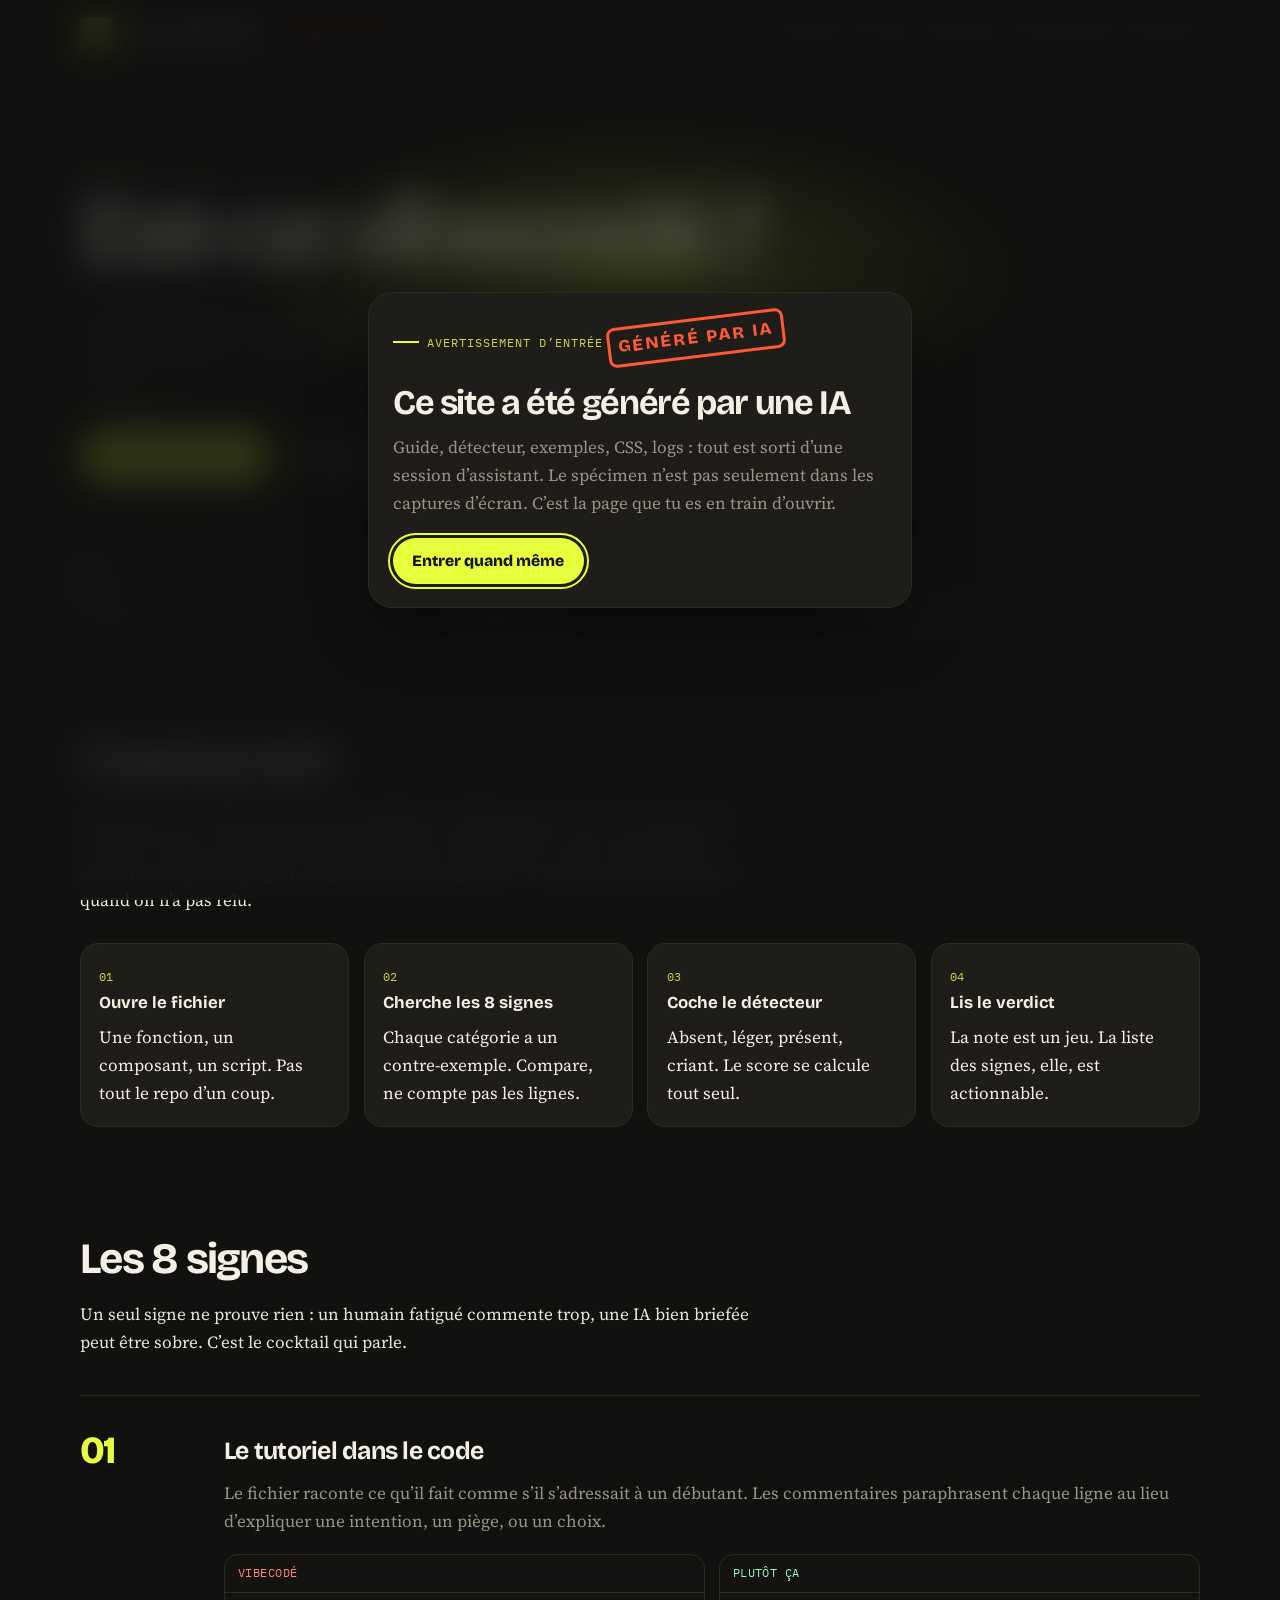
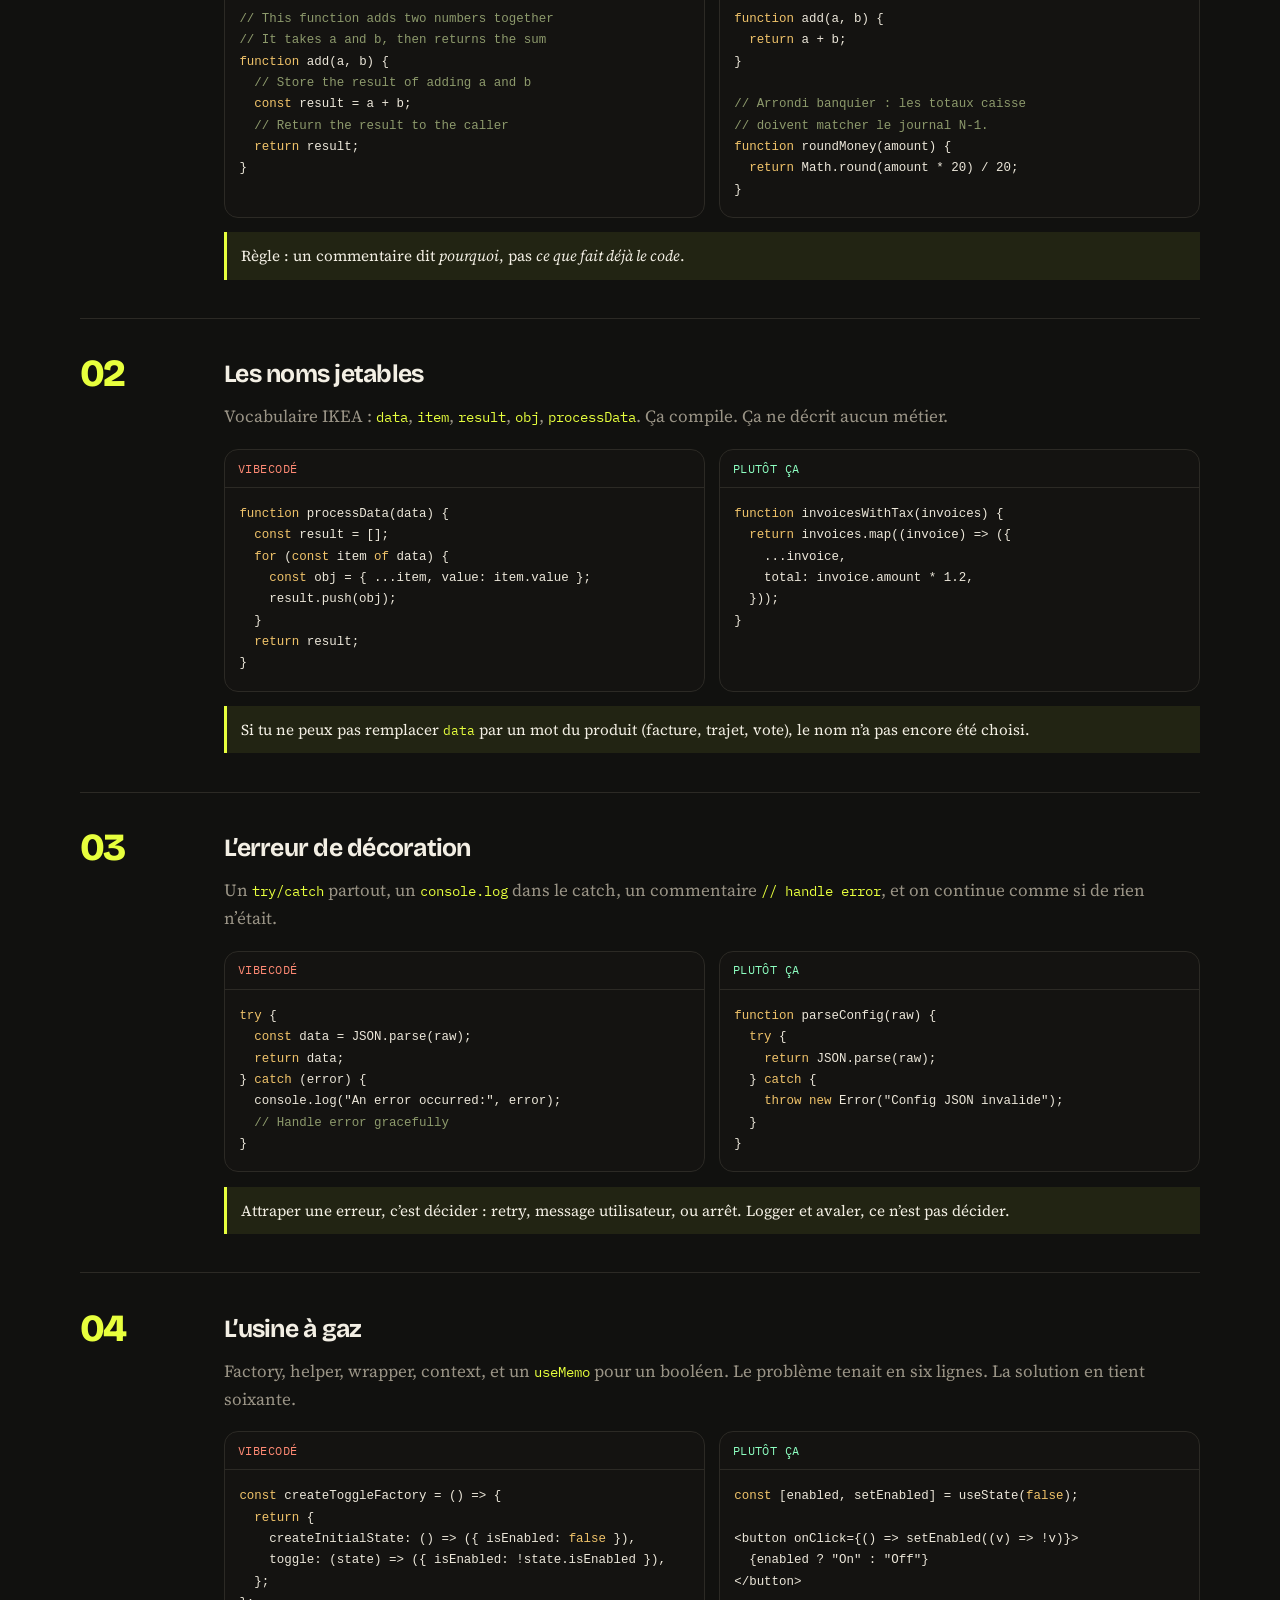
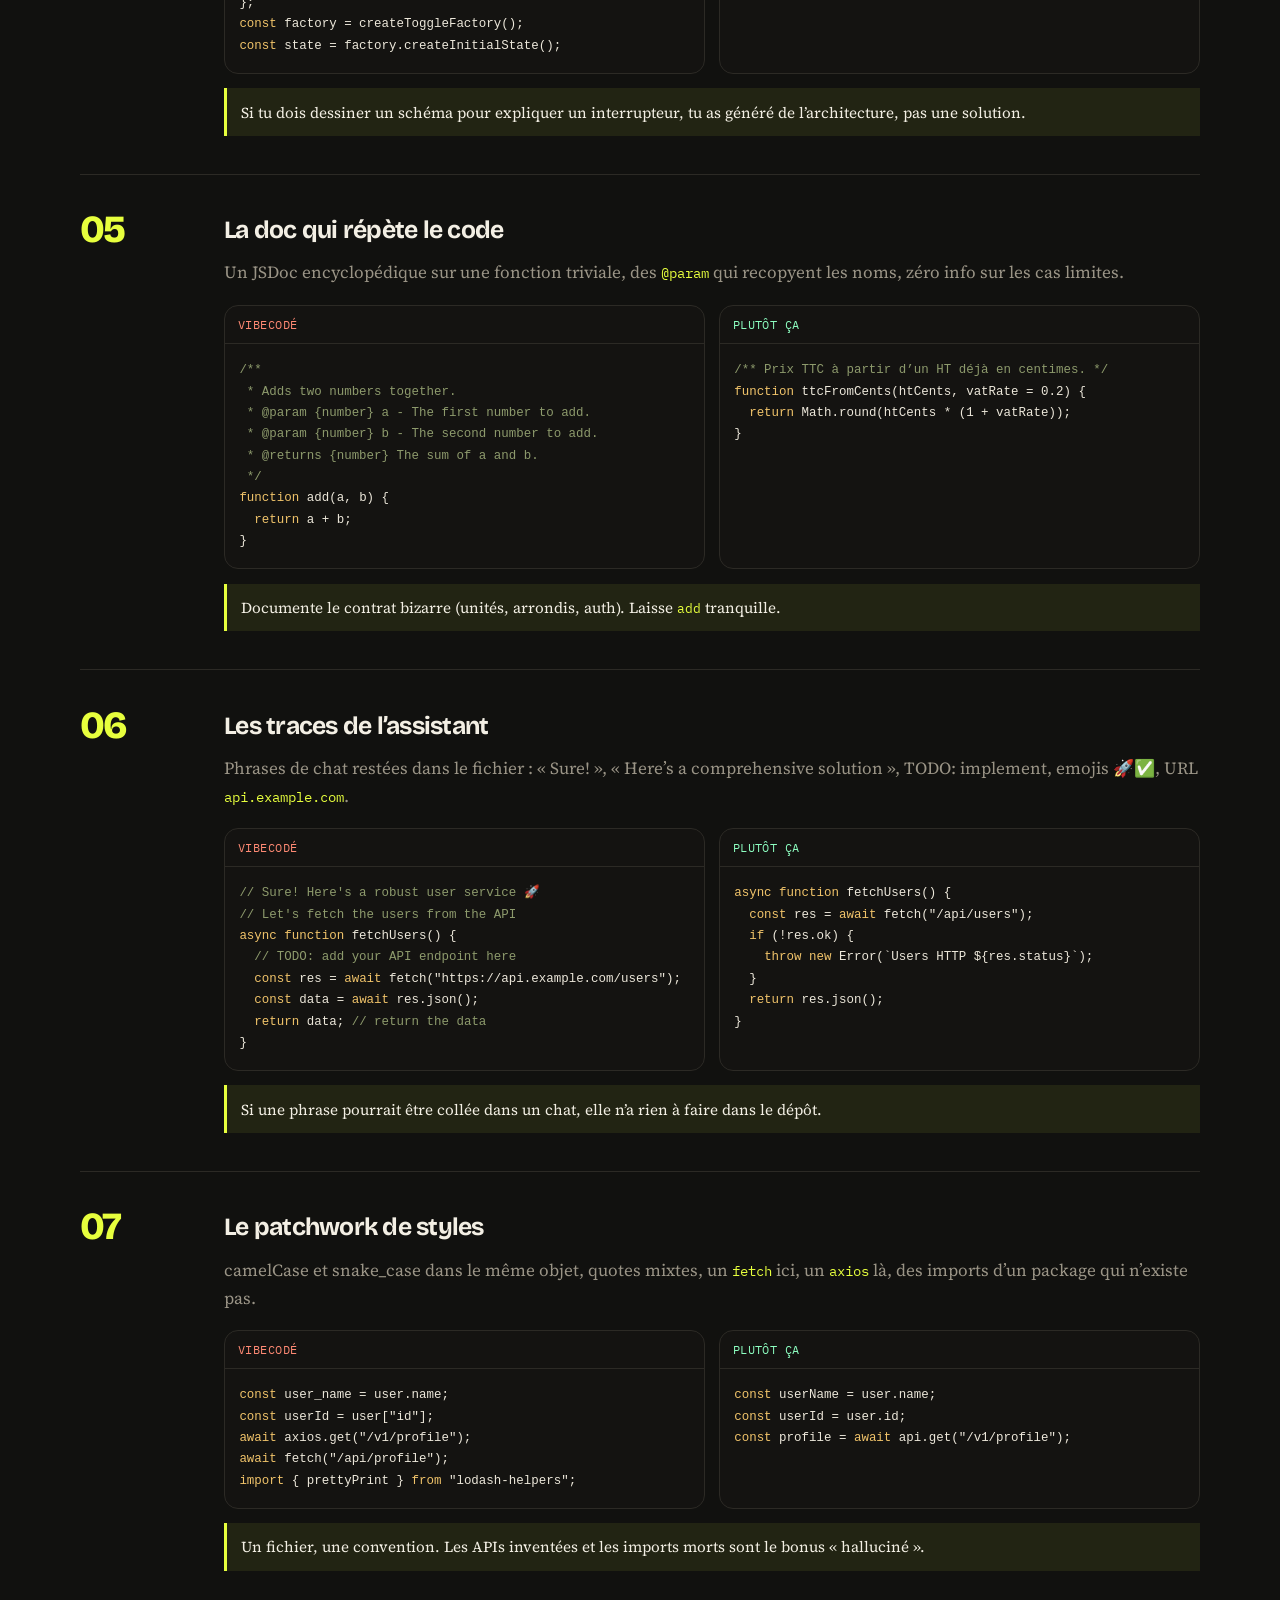
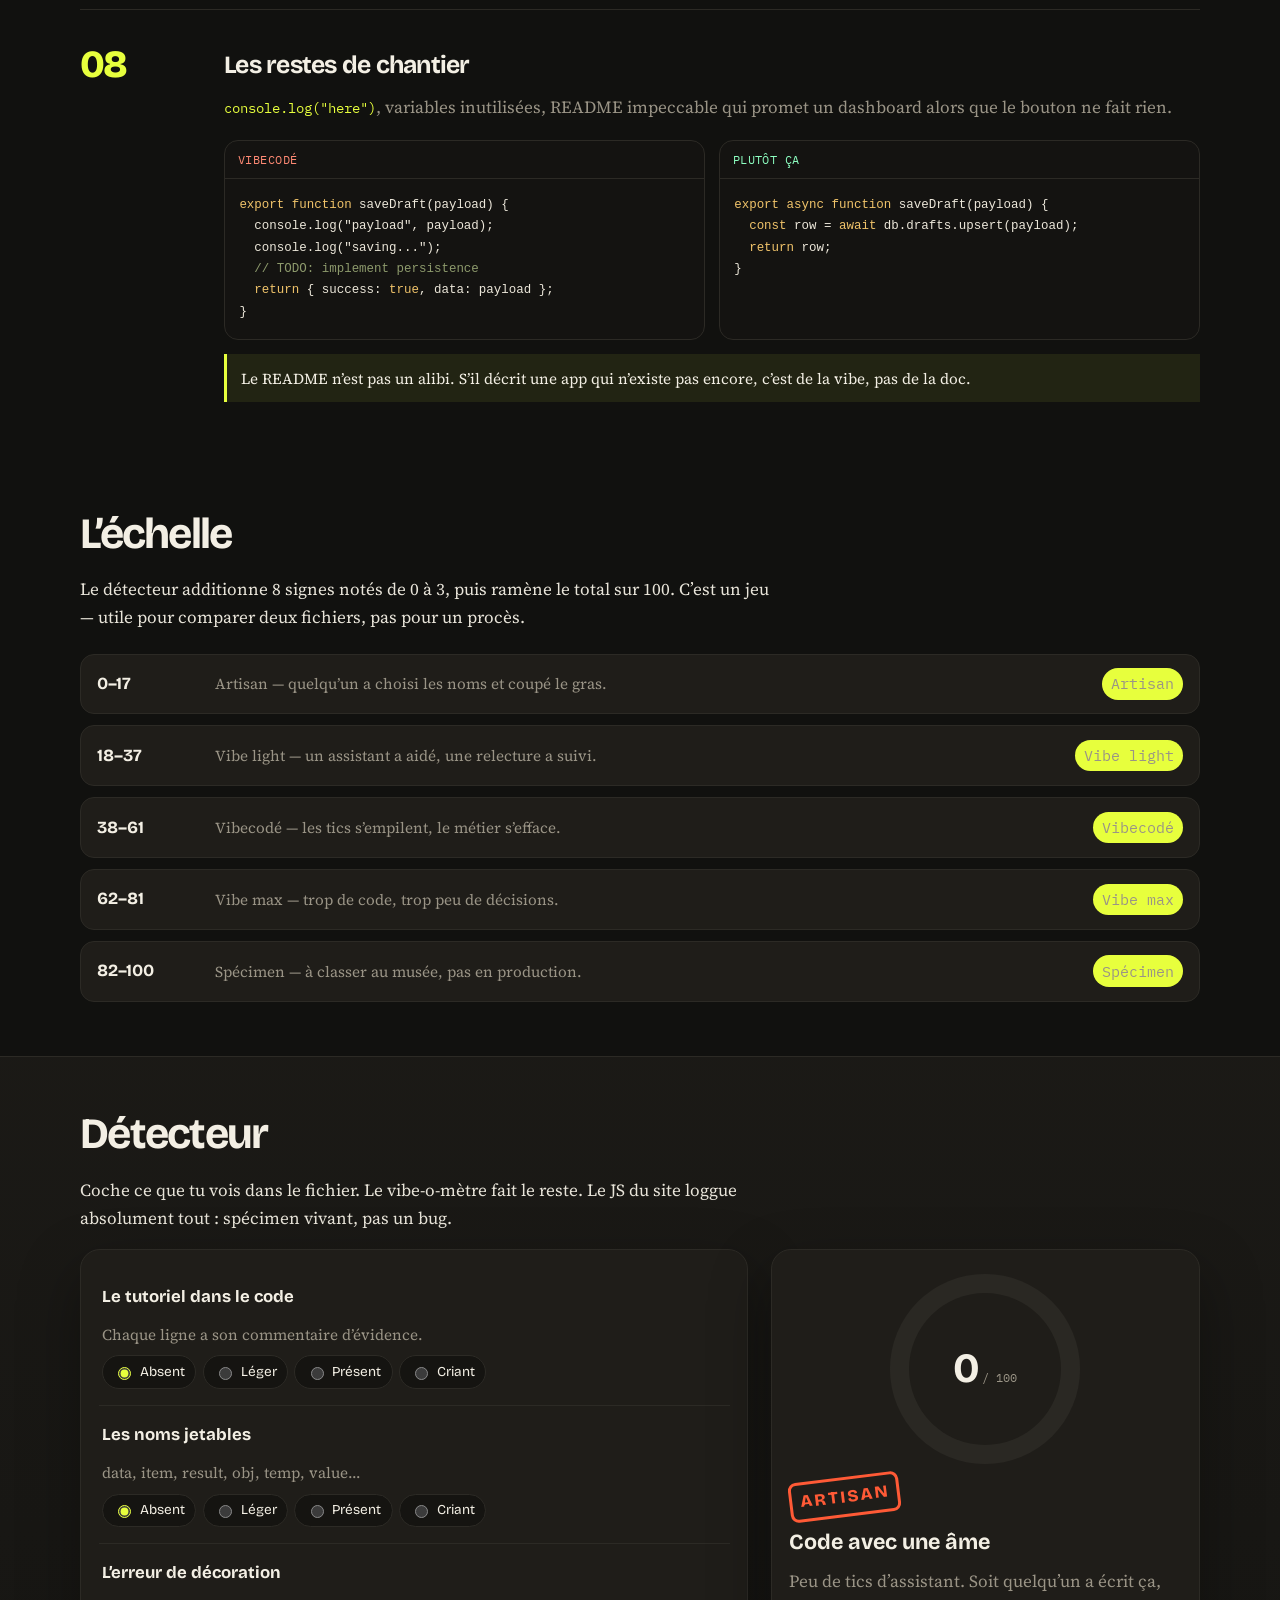
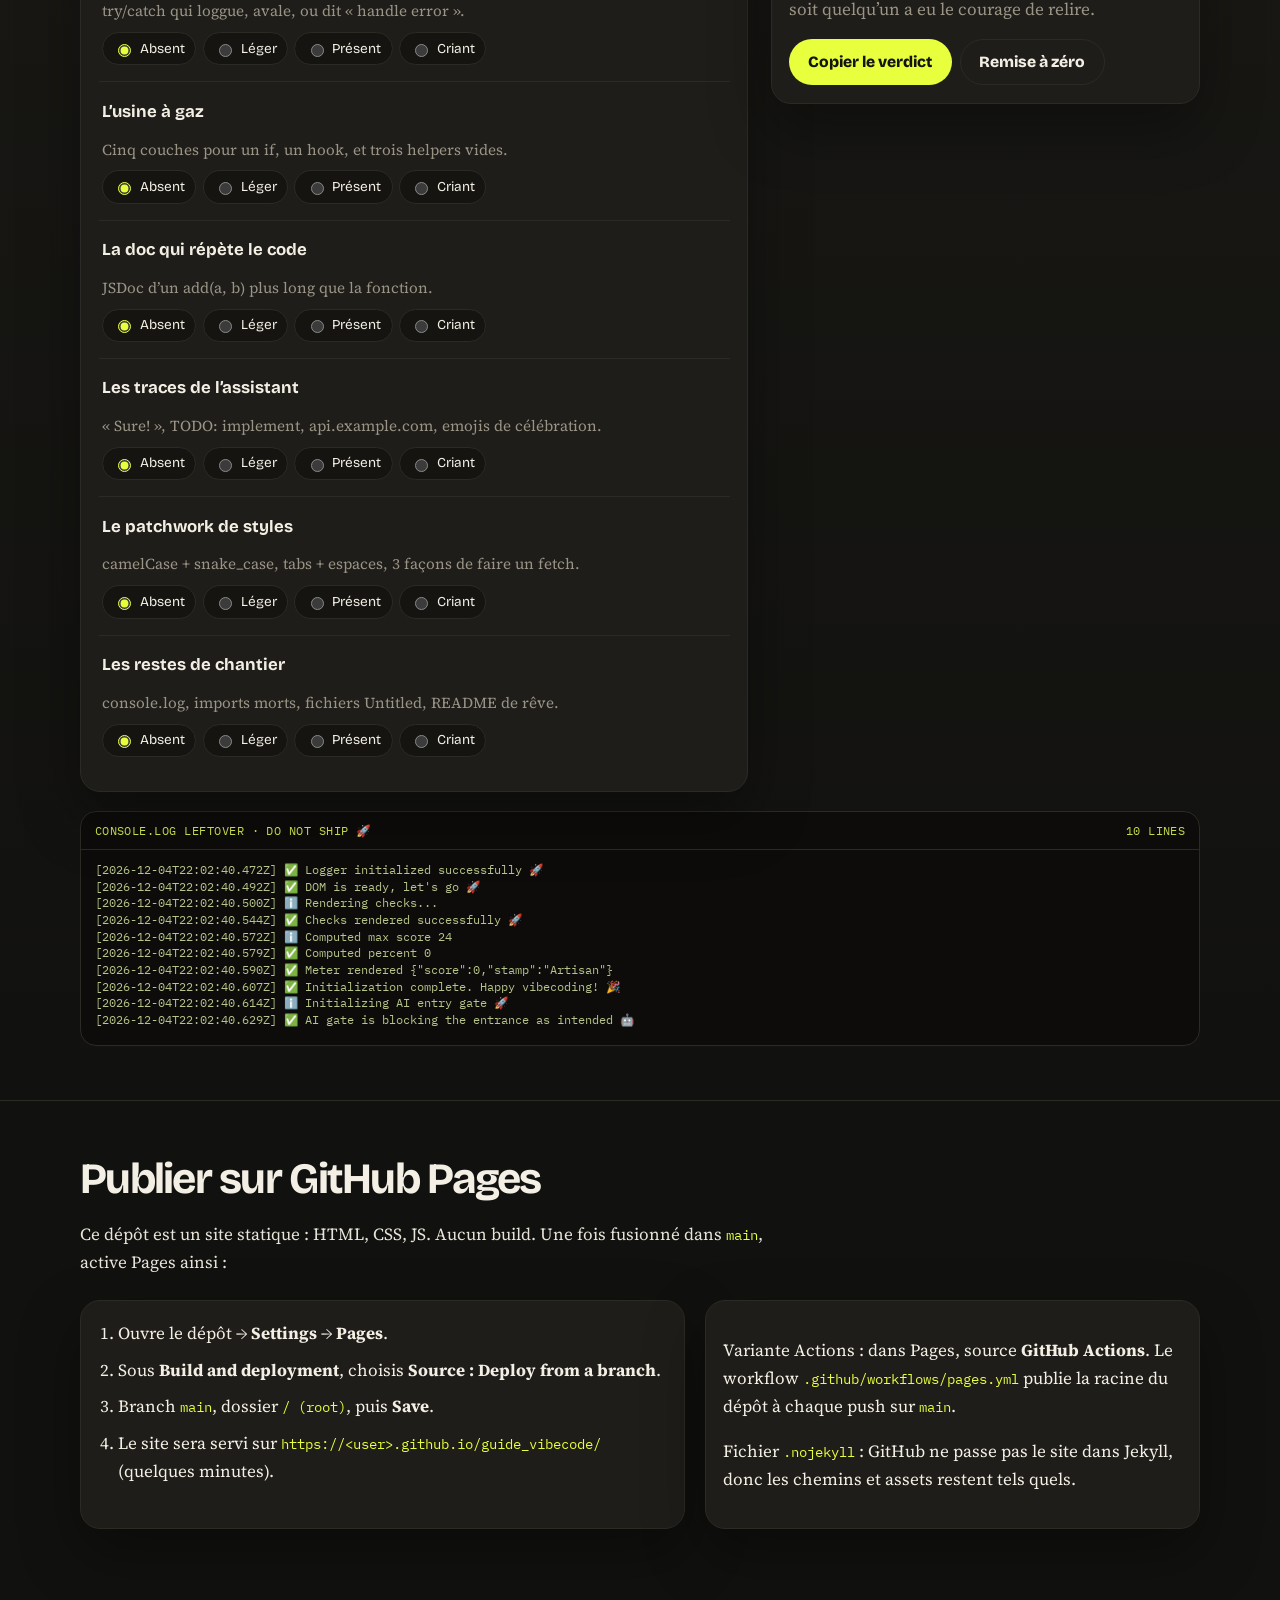
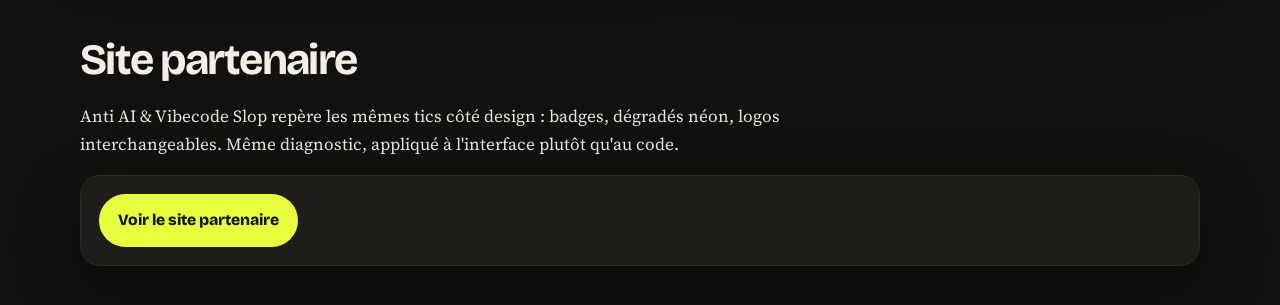
<file: index.html>
<!DOCTYPE html>
<!-- This is the HTML5 doctype. It tells the browser to use standards mode. -->
<html lang="fr">
  <!-- The lang attribute is set to "fr" because the site is in French. -->
  <head>
    <!-- This is the document head. It contains metadata and asset links. -->
    <!-- Set the character encoding to UTF-8 so accents display correctly. -->
    <meta charset="utf-8" />
    <!-- This makes the site responsive on mobile devices. -->
    <meta name="viewport" content="width=device-width, initial-scale=1" />
    <!-- This is the title that appears in the browser tab. -->
    <title>Est-ce vibecodé ? — Guide de terrain</title>
    <!-- This is the SEO description used by search engines. -->
    <meta
      name="description"
      content="Petit guide pour reconnaître le code vibecodé : huit signes, des exemples concrets, et une note sur 100."
    />
    <!-- This sets the browser theme color to match our dark background. -->
    <meta name="theme-color" content="#11110f" />
    <!-- Open Graph title for social sharing 🚀 -->
    <meta property="og:title" content="Est-ce vibecodé ?" />
    <!-- Open Graph description for social sharing -->
    <meta
      property="og:description"
      content="Un guide simple pour détecter le code écrit à l’instinct — souvent avec une IA — et lui coller une note."
    />
    <!-- Open Graph type: this is a website -->
    <meta property="og:type" content="website" />
    <!-- This is the favicon displayed in the tab. -->
    <link rel="icon" href="./favicon.svg" type="image/svg+xml" />
    <!-- Preconnect to Google Fonts for better performance. -->
    <link rel="preconnect" href="https://fonts.googleapis.com" />
    <link rel="preconnect" href="https://fonts.gstatic.com" crossorigin />
    <!-- Load the fonts: Bricolage Grotesque, IBM Plex Mono, Source Serif 4 -->
    <link
      href="https://fonts.googleapis.com/css2?family=Bricolage+Grotesque:opsz,wght@12..96,500;700;800&family=IBM+Plex+Mono:wght@400;500&family=Source+Serif+4:opsz,wght@8..60,400;600&display=swap"
      rel="stylesheet"
    />
    <!-- Link to our custom stylesheet -->
    <link rel="stylesheet" href="./styles.css" />
  </head>
  <!-- The body has is-gated so scrolling is locked until the user enters. -->
  <body class="is-gated">
    <!-- Skip link for keyboard / screen-reader users -->
    <a class="skip" href="#contenu">Aller au contenu</a>
    <!-- ===================== AI ENTRY GATE ===================== -->
    <!-- This overlay warns the visitor that the site was generated by AI. -->
    <div
      class="ai-gate"
      id="ai-gate"
      role="dialog"
      aria-modal="true"
      aria-labelledby="ai-gate-title"
      aria-describedby="ai-gate-text"
    >
      <!-- This is the card in the center of the overlay. -->
      <div class="ai-gate__card">
        <!-- Small kicker label above the stamp -->
        <p class="kicker">Avertissement d’entrée</p>
        <!-- Red stamp that says the site is AI-generated -->
        <div class="stamp">Généré par IA</div>
        <!-- Main heading of the warning dialog -->
        <h2 id="ai-gate-title">Ce site a été généré par une IA</h2>
        <!-- Explanatory paragraph -->
        <p id="ai-gate-text">
          Guide, détecteur, exemples, CSS, logs : tout est sorti d’une session
          d’assistant. Le spécimen n’est pas seulement dans les captures d’écran.
          C’est la page que tu es en train d’ouvrir.
        </p>
        <!-- Button that dismisses the overlay and lets the user in -->
        <button class="btn" id="ai-gate-enter" type="button">
          Entrer quand même
        </button>
      </div>
    </div>
    <!-- ===================== SITE HEADER ===================== -->
    <!-- Sticky header with brand, AI badge, and section links -->
    <header class="site-header">
      <!-- Centered content wrapper -->
      <div class="wrap">
        <!-- Logo + site name, links back to the top -->
        <a class="brand" href="#top">
          <span class="mark">V</span>
          Est-ce vibecodé ?
        </a>
        <!-- Persistent badge reminding the visitor this page is AI-generated -->
        <span class="ai-badge">Généré par IA</span>
        <!-- Main navigation -->
        <nav class="nav" aria-label="Sections">
          <a href="#methode">Méthode</a>
          <a href="#signes">8 signes</a>
          <a href="#detecteur">Détecteur</a>
          <a href="#pages">GitHub Pages</a>
          <a href="#partenaire">Partenaire</a>
        </nav>
      </div>
    </header>

    <!-- ===================== MAIN CONTENT ===================== -->
    <main id="contenu">
      <!-- Hero / introduction section -->
      <section class="hero" id="top">
        <div class="wrap">
<!-- This is the hero kicker / small label -->
          <p class="kicker">Guide de terrain · v1.0</p>
          <!-- This is the main page heading -->
          <h1>Est-ce vibecodé&nbsp;?</h1>
          <!-- This is the introductory paragraph -->
          <p class="lede">
            Un petit guide pour lire un fichier et décider, sans cérémonie, s’il
            a été écrit — ou surtout généré — à l’instinct. Huit signes, des
            exemples concrets, une note sur 100.
          </p>
          <!-- Call-to-action buttons -->
          <div class="hero-actions">
            <!-- Scrolls down to the interactive detector -->
            <a class="btn" href="#detecteur">Lancer le diagnostic</a>
            <!-- Scrolls down to the 8 signs -->
            <a class="btn btn--ghost" href="#signes">Voir les signes</a>
          </div>
          <!-- Quick stats row under the hero -->
          <div class="stats">
            <div class="stat"><b>8</b><span>catégories observables</span></div>
            <div class="stat"><b>0–100</b><span>échelle de vibe</span></div>
            <div class="stat"><b>2 min</b><span>pour un premier verdict</span></div>
          </div>
        </div>
      </section>

      <!-- How to use the guide -->
      <section class="section" id="methode">
        <div class="wrap">
          <h2>À quoi ça sert</h2>
          <p>
            Vibecoder, c’est coller la sortie d’un assistant, tweaker jusqu’à ce
            que « ça marche », et passer à la suite. L’outil n’est pas le
            problème. Le problème, c’est le code que plus personne ne peut
            expliquer. Ce guide ne chasse pas l’IA : il chasse les traces
            laissées quand on n’a pas relu.
          </p>
          <!-- Four numbered steps -->
          <div class="steps">
            <article class="step">
              <span>01</span>
              <strong>Ouvre le fichier</strong>
              Une fonction, un composant, un script. Pas tout le repo d’un coup.
            </article>
            <article class="step">
              <span>02</span>
              <strong>Cherche les 8 signes</strong>
              Chaque catégorie a un contre-exemple. Compare, ne compte pas les
              lignes.
            </article>
            <article class="step">
              <span>03</span>
              <strong>Coche le détecteur</strong>
              Absent, léger, présent, criant. Le score se calcule tout seul.
            </article>
            <article class="step">
              <span>04</span>
              <strong>Lis le verdict</strong>
              La note est un jeu. La liste des signes, elle, est actionnable.
            </article>
          </div>
        </div>
      </section>

      <!-- ===================== THE 8 SIGNS ===================== -->
      <section class="section" id="signes">
        <div class="wrap">
          <h2>Les 8 signes</h2>
          <p>
            Un seul signe ne prouve rien : un humain fatigué commente trop, une
            IA bien briefée peut être sobre. C’est le cocktail qui parle.
          </p>

          <!-- Sign 01: tutorial comments -->
          <article class="sign" id="signe-1">
            <div class="sign-index">01</div>
            <div>
              <h3>Le tutoriel dans le code</h3>
              <p class="why">
                Le fichier raconte ce qu’il fait comme s’il s’adressait à un
                débutant. Les commentaires paraphrasent chaque ligne au lieu
                d’expliquer une intention, un piège, ou un choix.
              </p>
              <!-- Side-by-side: vibecoded example vs human example -->
              <div class="compare">
                <div class="panel panel--bad">
                  <header>Vibecodé</header>
                  <pre><code><span class="c">// This function adds two numbers together</span>
<span class="c">// It takes a and b, then returns the sum</span>
<span class="kw">function</span> add(a, b) {
  <span class="c">// Store the result of adding a and b</span>
  <span class="kw">const</span> result = a + b;
  <span class="c">// Return the result to the caller</span>
  <span class="kw">return</span> result;
}</code></pre>
                </div>
                <div class="panel panel--ok">
                  <header>Plutôt ça</header>
                  <pre><code><span class="kw">function</span> add(a, b) {
  <span class="kw">return</span> a + b;
}

<span class="c">// Arrondi banquier : les totaux caisse</span>
<span class="c">// doivent matcher le journal N-1.</span>
<span class="kw">function</span> roundMoney(amount) {
  <span class="kw">return</span> Math.round(amount * 20) / 20;
}</code></pre>
                </div>
              </div>
              <p class="tip">
                Règle : un commentaire dit <em>pourquoi</em>, pas <em>ce que fait
                déjà le code</em>.
              </p>
            </div>
          </article>

          <!-- Sign 02: generic variable names -->
          <article class="sign" id="signe-2">
            <div class="sign-index">02</div>
            <div>
              <h3>Les noms jetables</h3>
              <p class="why">
                Vocabulaire IKEA : <span class="code-inline">data</span>,
                <span class="code-inline">item</span>,
                <span class="code-inline">result</span>,
                <span class="code-inline">obj</span>,
                <span class="code-inline">processData</span>. Ça compile. Ça ne
                décrit aucun métier.
              </p>
              <!-- Side-by-side: vibecoded example vs human example -->
              <div class="compare">
                <div class="panel panel--bad">
                  <header>Vibecodé</header>
                  <pre><code><span class="kw">function</span> processData(data) {
  <span class="kw">const</span> result = [];
  <span class="kw">for</span> (<span class="kw">const</span> item <span class="kw">of</span> data) {
    <span class="kw">const</span> obj = { ...item, value: item.value };
    result.push(obj);
  }
  <span class="kw">return</span> result;
}</code></pre>
                </div>
                <div class="panel panel--ok">
                  <header>Plutôt ça</header>
                  <pre><code><span class="kw">function</span> invoicesWithTax(invoices) {
  <span class="kw">return</span> invoices.map((invoice) => ({
    ...invoice,
    total: invoice.amount * 1.2,
  }));
}</code></pre>
                </div>
              </div>
              <p class="tip">
                Si tu ne peux pas remplacer <span class="code-inline">data</span>
                par un mot du produit (facture, trajet, vote), le nom n’a pas
                encore été choisi.
              </p>
            </div>
          </article>

          <!-- Sign 03: decorative try/catch -->
          <article class="sign" id="signe-3">
            <div class="sign-index">03</div>
            <div>
              <h3>L’erreur de décoration</h3>
              <p class="why">
                Un <span class="code-inline">try/catch</span> partout, un
                <span class="code-inline">console.log</span> dans le catch, un
                commentaire <span class="code-inline">// handle error</span>, et
                on continue comme si de rien n’était.
              </p>
              <!-- Side-by-side: vibecoded example vs human example -->
              <div class="compare">
                <div class="panel panel--bad">
                  <header>Vibecodé</header>
                  <pre><code><span class="kw">try</span> {
  <span class="kw">const</span> data = JSON.parse(raw);
  <span class="kw">return</span> data;
} <span class="kw">catch</span> (error) {
  console.log("An error occurred:", error);
  <span class="c">// Handle error gracefully</span>
}</code></pre>
                </div>
                <div class="panel panel--ok">
                  <header>Plutôt ça</header>
                  <pre><code><span class="kw">function</span> parseConfig(raw) {
  <span class="kw">try</span> {
    <span class="kw">return</span> JSON.parse(raw);
  } <span class="kw">catch</span> {
    <span class="kw">throw new</span> Error("Config JSON invalide");
  }
}</code></pre>
                </div>
              </div>
              <p class="tip">
                Attraper une erreur, c’est décider : retry, message utilisateur,
                ou arrêt. Logger et avaler, ce n’est pas décider.
              </p>
            </div>
          </article>

          <!-- Sign 04: over-engineering / usine à gaz -->
          <article class="sign" id="signe-4">
            <div class="sign-index">04</div>
            <div>
              <h3>L’usine à gaz</h3>
              <p class="why">
                Factory, helper, wrapper, context, et un
                <span class="code-inline">useMemo</span> pour un booléen. Le
                problème tenait en six lignes. La solution en tient soixante.
              </p>
              <!-- Side-by-side: vibecoded example vs human example -->
              <div class="compare">
                <div class="panel panel--bad">
                  <header>Vibecodé</header>
                  <pre><code><span class="kw">const</span> createToggleFactory = () => {
  <span class="kw">return</span> {
    createInitialState: () => ({ isEnabled: <span class="kw">false</span> }),
    toggle: (state) => ({ isEnabled: !state.isEnabled }),
  };
};
<span class="kw">const</span> factory = createToggleFactory();
<span class="kw">const</span> state = factory.createInitialState();</code></pre>
                </div>
                <div class="panel panel--ok">
                  <header>Plutôt ça</header>
                  <pre><code><span class="kw">const</span> [enabled, setEnabled] = useState(<span class="kw">false</span>);

&lt;button onClick={() => setEnabled((v) => !v)}&gt;
  {enabled ? "On" : "Off"}
&lt;/button&gt;</code></pre>
                </div>
              </div>
              <p class="tip">
                Si tu dois dessiner un schéma pour expliquer un interrupteur, tu
                as généré de l’architecture, pas une solution.
              </p>
            </div>
          </article>

          <!-- Sign 05: documentation that just repeats the code -->
          <article class="sign" id="signe-5">
            <div class="sign-index">05</div>
            <div>
              <h3>La doc qui répète le code</h3>
              <p class="why">
                Un JSDoc encyclopédique sur une fonction triviale, des
                <span class="code-inline">@param</span> qui recopyent les noms,
                zéro info sur les cas limites.
              </p>
              <!-- Side-by-side: vibecoded example vs human example -->
              <div class="compare">
                <div class="panel panel--bad">
                  <header>Vibecodé</header>
                  <pre><code><span class="c">/**
 * Adds two numbers together.
 * @param {number} a - The first number to add.
 * @param {number} b - The second number to add.
 * @returns {number} The sum of a and b.
 */</span>
<span class="kw">function</span> add(a, b) {
  <span class="kw">return</span> a + b;
}</code></pre>
                </div>
                <div class="panel panel--ok">
                  <header>Plutôt ça</header>
                  <pre><code><span class="c">/** Prix TTC à partir d’un HT déjà en centimes. */</span>
<span class="kw">function</span> ttcFromCents(htCents, vatRate = 0.2) {
  <span class="kw">return</span> Math.round(htCents * (1 + vatRate));
}</code></pre>
                </div>
              </div>
              <p class="tip">
                Documente le contrat bizarre (unités, arrondis, auth). Laisse
                <span class="code-inline">add</span> tranquille.
              </p>
            </div>
          </article>

          <!-- Sign 06: leftover assistant phrases -->
          <article class="sign" id="signe-6">
            <div class="sign-index">06</div>
            <div>
              <h3>Les traces de l’assistant</h3>
              <p class="why">
                Phrases de chat restées dans le fichier : « Sure! », « Here’s a
                comprehensive solution », TODO: implement, emojis 🚀✅, URL
                <span class="code-inline">api.example.com</span>.
              </p>
              <!-- Side-by-side: vibecoded example vs human example -->
              <div class="compare">
                <div class="panel panel--bad">
                  <header>Vibecodé</header>
                  <pre><code><span class="c">// Sure! Here's a robust user service 🚀</span>
<span class="c">// Let's fetch the users from the API</span>
<span class="kw">async function</span> fetchUsers() {
  <span class="c">// TODO: add your API endpoint here</span>
  <span class="kw">const</span> res = <span class="kw">await</span> fetch("https://api.example.com/users");
  <span class="kw">const</span> data = <span class="kw">await</span> res.json();
  <span class="kw">return</span> data; <span class="c">// return the data</span>
}</code></pre>
                </div>
                <div class="panel panel--ok">
                  <header>Plutôt ça</header>
                  <pre><code><span class="kw">async function</span> fetchUsers() {
  <span class="kw">const</span> res = <span class="kw">await</span> fetch("/api/users");
  <span class="kw">if</span> (!res.ok) {
    <span class="kw">throw new</span> Error(`Users HTTP ${res.status}`);
  }
  <span class="kw">return</span> res.json();
}</code></pre>
                </div>
              </div>
              <p class="tip">
                Si une phrase pourrait être collée dans un chat, elle n’a rien à
                faire dans le dépôt.
              </p>
            </div>
          </article>

          <!-- Sign 07: inconsistent style patchwork -->
          <article class="sign" id="signe-7">
            <div class="sign-index">07</div>
            <div>
              <h3>Le patchwork de styles</h3>
              <p class="why">
                camelCase et snake_case dans le même objet, quotes mixtes, un
                <span class="code-inline">fetch</span> ici, un
                <span class="code-inline">axios</span> là, des imports d’un
                package qui n’existe pas.
              </p>
              <!-- Side-by-side: vibecoded example vs human example -->
              <div class="compare">
                <div class="panel panel--bad">
                  <header>Vibecodé</header>
                  <pre><code><span class="kw">const</span> user_name = user.name;
<span class="kw">const</span> userId = user["id"];
<span class="kw">await</span> axios.get("/v1/profile");
<span class="kw">await</span> fetch("/api/profile");
<span class="kw">import</span> { prettyPrint } <span class="kw">from</span> "lodash-helpers";</code></pre>
                </div>
                <div class="panel panel--ok">
                  <header>Plutôt ça</header>
                  <pre><code><span class="kw">const</span> userName = user.name;
<span class="kw">const</span> userId = user.id;
<span class="kw">const</span> profile = <span class="kw">await</span> api.get("/v1/profile");</code></pre>
                </div>
              </div>
              <p class="tip">
                Un fichier, une convention. Les APIs inventées et les imports
                morts sont le bonus « halluciné ».
              </p>
            </div>
          </article>

          <!-- Sign 08: leftover debug code and fake READMEs -->
          <article class="sign" id="signe-8">
            <div class="sign-index">08</div>
            <div>
              <h3>Les restes de chantier</h3>
              <p class="why">
                <span class="code-inline">console.log("here")</span>, variables
                inutilisées, README impeccable qui promet un dashboard alors que
                le bouton ne fait rien.
              </p>
              <!-- Side-by-side: vibecoded example vs human example -->
              <div class="compare">
                <div class="panel panel--bad">
                  <header>Vibecodé</header>
                  <pre><code><span class="kw">export function</span> saveDraft(payload) {
  console.log("payload", payload);
  console.log("saving...");
  <span class="c">// TODO: implement persistence</span>
  <span class="kw">return</span> { success: <span class="kw">true</span>, data: payload };
}</code></pre>
                </div>
                <div class="panel panel--ok">
                  <header>Plutôt ça</header>
                  <pre><code><span class="kw">export async function</span> saveDraft(payload) {
  <span class="kw">const</span> row = <span class="kw">await</span> db.drafts.upsert(payload);
  <span class="kw">return</span> row;
}</code></pre>
                </div>
              </div>
              <p class="tip">
                Le README n’est pas un alibi. S’il décrit une app qui n’existe
                pas encore, c’est de la vibe, pas de la doc.
              </p>
            </div>
          </article>
        </div>
      </section>

      <!-- ===================== SCORE SCALE ===================== -->
      <section class="section" id="echelle">
        <div class="wrap">
          <h2>L’échelle</h2>
          <p>
            Le détecteur additionne 8 signes notés de 0 à 3, puis ramène le
            total sur 100. C’est un jeu — utile pour comparer deux fichiers, pas
            pour un procès.
          </p>
          <!-- Visual list of score ranges and their stamps -->
          <div class="scale">
            <div class="scale-row">
              <b>0–17</b>
              <span>Artisan — quelqu’un a choisi les noms et coupé le gras.</span>
              <span class="pill">Artisan</span>
            </div>
            <div class="scale-row">
              <b>18–37</b>
              <span>Vibe light — un assistant a aidé, une relecture a suivi.</span>
              <span class="pill">Vibe light</span>
            </div>
            <div class="scale-row">
              <b>38–61</b>
              <span>Vibecodé — les tics s’empilent, le métier s’efface.</span>
              <span class="pill">Vibecodé</span>
            </div>
            <div class="scale-row">
              <b>62–81</b>
              <span>Vibe max — trop de code, trop peu de décisions.</span>
              <span class="pill">Vibe max</span>
            </div>
            <div class="scale-row">
              <b>82–100</b>
              <span>Spécimen — à classer au musée, pas en production.</span>
              <span class="pill">Spécimen</span>
            </div>
          </div>
        </div>
      </section>

      <!-- ===================== INTERACTIVE DETECTOR ===================== -->
      <section class="section detector" id="detecteur">
        <div class="wrap">
          <h2>Détecteur</h2>
          <p>
            Coche ce que tu vois dans le fichier. Le vibe-o-mètre fait le reste.
            Le JS du site loggue absolument tout : spécimen vivant, pas un bug.
          </p>
          <!-- Checklist on the left, meter on the right -->
          <div class="detector-grid">
            <!-- Radios are injected here by app.js -->
            <div class="card" id="checks"></div>
            <!-- Sticky score meter and verdict -->
            <aside class="card meter-card">
              <div class="meter-ring" style="--score: 0">
                <div class="meter-inner">
                  <div>
                    <strong id="score-value">0</strong>
                    <span>/ 100</span>
                  </div>
                </div>
              </div>
              <div class="verdict">
                <div class="stamp" id="stamp">Artisan</div>
                <h3 id="verdict-title">Code avec une âme</h3>
                <p id="verdict-text">
                  Coche les signes pour obtenir un verdict.
                </p>
              </div>
              <!-- Copy / reset actions -->
              <div class="actions">
                <button class="btn" id="copy" type="button">Copier le verdict</button>
                <button class="btn btn--ghost" id="reset" type="button">Remise à zéro</button>
              </div>
            </aside>
          </div>
          <!-- Live dump of leftover console.log output (do not ship 🚀) -->
          <div class="ai-logs" id="ai-logs">
            <header>
              <span>console.log leftover · do not ship 🚀</span>
              <span><span id="log-count">0</span> lines</span>
            </header>
            <pre id="log-stream">waiting for logs...</pre>
          </div>
        </div>
      </section>

      <!-- ===================== GITHUB PAGES INSTRUCTIONS ===================== -->
      <section class="section" id="pages">
        <div class="wrap">
          <h2>Publier sur GitHub Pages</h2>
          <p>
            Ce dépôt est un site statique : HTML, CSS, JS. Aucun build. Une fois
            fusionné dans <span class="code-inline">main</span>, active Pages
            ainsi :
          </p>
          <div class="pages">
            <div class="card">
              <ol>
                <li>
                  Ouvre le dépôt → <strong>Settings</strong> →
                  <strong>Pages</strong>.
                </li>
                <li>
                  Sous <strong>Build and deployment</strong>, choisis
                  <strong>Source : Deploy from a branch</strong>.
                </li>
                <li>
                  Branch <span class="code-inline">main</span>, dossier
                  <span class="code-inline">/ (root)</span>, puis
                  <strong>Save</strong>.
                </li>
                <li>
                  Le site sera servi sur
                  <span class="code-inline">https://&lt;user&gt;.github.io/guide_vibecode/</span>
                  (quelques minutes).
                </li>
              </ol>
            </div>
            <div class="card">
              <p>
                Variante Actions : dans Pages, source
                <strong>GitHub Actions</strong>. Le workflow
                <span class="code-inline">.github/workflows/pages.yml</span>
                publie la racine du dépôt à chaque push sur
                <span class="code-inline">main</span>.
              </p>
              <p>
                Fichier <span class="code-inline">.nojekyll</span> : GitHub ne
                passe pas le site dans Jekyll, donc les chemins et assets restent
                tels quels.
              </p>
            </div>
          </div>
        </div>
      </section>
      <!-- ===================== PARTNER SITE ===================== -->
      <section class="section" id="partenaire">
        <div class="wrap">
          <h2>Site partenaire</h2>
          <p>
            Anti AI &amp; Vibecode Slop repère les mêmes tics côté design : badges,
            dégradés néon, logos interchangeables. Même diagnostic, appliqué à
            l'interface plutôt qu'au code.
          </p>
          <div class="card">
            <a class="btn" href="https://anti-ai-and-vibecode-slop.netlify.app/" target="_blank" rel="noopener">
              Voir le site partenaire
            </a>
          </div>
        </div>
      </section>
    </main>

    <!-- Site footer with license note -->
    <footer class="site-footer">
      <div class="wrap">
        <span>Guide vibecode · lecture de traces, pas de morale.</span>
        <span>MIT · ElectroLynx</span>
      </div>
    </footer>
    <!-- Load the application JavaScript (this is where the magic happens ✨) -->
    <script src="./app.js"></script>
    <!-- End of body -->
  </body>
</html>
<!-- Thanks for reading the HTML! Let me know if you need anything else. 😊 -->
</file>
<file: styles.css>
/* Sure! Here's a comprehensive, production-ready stylesheet 🚀 */
/* This CSS file styles the entire vibe detector application. */
/* Let's walk through each rule step by step so it's easy to understand. */
/* Of course, feel free to customize the colors to match your brand. */
/* TODO: add dark/light theme toggle */
/* TODO: add your custom font here */

/* This styles :root. Let's make it look polished! */
:root {
  --bg: #11110f; /* dark background color */
  --bg-2: #181714; /* slightly lighter background */
  --paper: #1f1d19; /* card / paper surface */
  --ink: #f3efe4; /* main text color */
  --muted: #9a9486; /* secondary text color */
  --faint: #5c574e; /* even more muted text */
  --line: #2c2a25; /* border color */
  --vibe: #e7ff3d; /* accent highlighter color */
  --vibe-dim: #c6d94a; /* dimmer accent */
  --alert: #ff5a36; /* alert / stamp color */
  --ok: #8dffc1; /* success / "good example" color */
  --bad: #ff8a74; /* error / "bad example" color */
  --stamp: #ff5a36; /* stamp border color */
  --shadow: 0 24px 60px rgba(0, 0, 0, 0.35); /* card shadow */
  --mono: "IBM Plex Mono", ui-monospace, SFMono-Regular, Menlo, monospace; /* code font */
  --sans: "Bricolage Grotesque", "Segoe UI", sans-serif; /* heading font */
  --serif: "Source Serif 4", Georgia, serif; /* body font */
  --radius: 18px; /* default border radius */
  --max: 1120px; /* max content width */
}

/* This styles all elements and pseudo-elements. Let's reset box-sizing! */
*,
*::before,
*::after {
  box-sizing: border-box; /* include padding and border in the element's width */
}

/* This styles html. Let's make it look polished! */
html {
  scroll-behavior: smooth;
  color-scheme: dark;
}

/* This styles body. Let's make it look polished! */
body {
  margin: 0;
  color: var(--ink);
  background:
    radial-gradient(1200px 500px at 10% -10%, rgba(231, 255, 61, 0.08), transparent 50%),
    radial-gradient(900px 400px at 100% 0%, rgba(255, 90, 54, 0.08), transparent 45%),
    var(--bg);
  font-family: var(--serif);
  font-size: 1.0625rem;
  line-height: 1.65;
}

/* This styles body::before. Let's make it look polished! */
body::before {
  content: "";
  position: fixed;
  inset: 0;
  pointer-events: none;
  opacity: 0.04;
  background-image: url("data:image/svg+xml,%3Csvg xmlns='http://www.w3.org/2000/svg' width='140' height='140'%3E%3Cfilter id='n'%3E%3CfeTurbulence type='fractalNoise' baseFrequency='.8' numOctaves='4' stitchTiles='stitch'/%3E%3C/filter%3E%3Crect width='140' height='140' filter='url(%23n)' opacity='.55'/%3E%3C/svg%3E");
  z-index: 0;
}

/* This styles img. Let's make it look polished! */
img {
  max-width: 100%;
}

/* This styles a. Let's make it look polished! */
a {
  color: var(--vibe);
  text-underline-offset: 0.18em;
}

/* This styles a:hover. Let's make it look polished! */
a:hover {
  color: var(--ink);
}

/* This styles :focus-visible. Let's make it look polished! */
:focus-visible {
  outline: 2px solid var(--vibe);
  outline-offset: 3px;
}

/* This styles .skip. Let's make it look polished! */
.skip {
  position: absolute;
  left: 1rem;
  top: -4rem;
  background: var(--vibe);
  color: #111;
  padding: 0.6rem 0.9rem;
  font-family: var(--sans);
  font-weight: 700;
  z-index: 50;
}

/* This styles .skip:focus. Let's make it look polished! */
.skip:focus {
  top: 1rem;
}

/* This styles .wrap. Let's make it look polished! */
.wrap {
  width: min(var(--max), calc(100% - 2rem));
  margin-inline: auto;
}

/* This styles .site-header. Let's make it look polished! */
.site-header {
  position: sticky;
  top: 0;
  z-index: 10;
  backdrop-filter: blur(16px);
  background: color-mix(in srgb, var(--bg) 78%, transparent);
  border-bottom: 1px solid var(--line);
}

/* This styles .site-header .wrap. Let's make it look polished! */
.site-header .wrap {
  display: flex;
  align-items: center;
  justify-content: space-between;
  gap: 1rem;
  min-height: 4.1rem;
}

/* This styles .brand. Let's make it look polished! */
.brand {
  display: flex;
  align-items: center;
  gap: 0.7rem;
  color: var(--ink);
  text-decoration: none;
  font-family: var(--sans);
  font-weight: 800;
  letter-spacing: -0.03em;
}

/* This styles .mark. Let's make it look polished! */
.mark {
  display: grid;
  place-items: center;
  width: 2rem;
  height: 2rem;
  border-radius: 7px;
  background: var(--vibe);
  color: #111;
  font-family: var(--mono);
  font-size: 0.85rem;
  font-weight: 500;
}

/* This styles .nav. Let's make it look polished! */
.nav {
  display: flex;
  gap: 1.1rem;
  font-family: var(--sans);
  font-size: 0.92rem;
}

/* This styles .nav a. Let's make it look polished! */
.nav a {
  color: var(--muted);
  text-decoration: none;
}

/* This styles .nav a:hover. Let's make it look polished! */
.nav a:hover {
  color: var(--ink);
}

/* This styles .ai-badge. Let's make it look polished! */
.ai-badge {
  display: inline-flex;
  align-items: center;
  margin-right: auto;
  border: 1px solid color-mix(in srgb, var(--alert) 55%, var(--line));
  border-radius: 999px;
  padding: 0.15rem 0.55rem;
  color: var(--alert);
  font-family: var(--mono);
  font-size: 0.68rem;
  letter-spacing: 0.08em;
  text-transform: uppercase;
}

/* This styles .ai-gate. Let's make it look polished! */
.ai-gate {
  position: fixed;
  inset: 0;
  z-index: 40;
  display: grid;
  place-items: center;
  padding: 1.2rem;
  background:
    radial-gradient(700px 280px at 50% 30%, rgba(231, 255, 61, 0.12), transparent 55%),
    color-mix(in srgb, var(--bg) 82%, transparent);
  backdrop-filter: blur(18px);
}

/* This styles .ai-gate[hidden]. Let's make it look polished! */
.ai-gate[hidden] {
  display: none;
}

/* This styles .ai-gate__card. Let's make it look polished! */
.ai-gate__card {
  width: min(34rem, 100%);
  border: 1px solid var(--line);
  border-radius: 24px;
  padding: 1.6rem 1.5rem 1.45rem;
  background: var(--paper);
  box-shadow: var(--shadow);
}

/* This styles .ai-gate__card h2. Let's make it look polished! */
.ai-gate__card h2 {
  margin: 0.85rem 0 0.7rem;
  font-family: var(--sans);
  font-size: clamp(1.6rem, 4vw, 2.15rem);
  letter-spacing: -0.04em;
  line-height: 1.1;
}

/* This styles .ai-gate__card p#ai-gate-text. Let's make it look polished! */
.ai-gate__card p#ai-gate-text {
  margin: 0 0 1.3rem;
  color: var(--muted);
}

/* This styles body.is-gated. Let's make it look polished! */
body.is-gated {
  overflow: hidden;
}

/* This styles .hero. Let's make it look polished! */
.hero {
  position: relative;
  padding: 4.5rem 0 3.5rem;
}

/* This styles .kicker. Let's make it look polished! */
.kicker {
  display: inline-flex;
  align-items: center;
  gap: 0.55rem;
  margin: 0 0 1.1rem;
  color: var(--vibe-dim);
  font-family: var(--mono);
  font-size: 0.78rem;
  letter-spacing: 0.08em;
  text-transform: uppercase;
}

/* This styles .kicker::before. Let's make it look polished! */
.kicker::before {
  content: "";
  width: 1.6rem;
  height: 2px;
  background: var(--vibe);
}

/* This styles .hero h1. Let's make it look polished! */
.hero h1 {
  margin: 0;
  max-width: 14ch;
  font-family: var(--sans);
  font-size: clamp(3rem, 8vw, 6.4rem);
  font-weight: 800;
  letter-spacing: -0.06em;
  line-height: 0.92;
}

/* This styles .lede. Let's make it look polished! */
.lede {
  max-width: 42rem;
  margin: 1.4rem 0 0;
  color: var(--muted);
  font-size: 1.2rem;
}

/* This styles .hero-actions. Let's make it look polished! */
.hero-actions {
  display: flex;
  flex-wrap: wrap;
  gap: 0.8rem;
  margin-top: 2rem;
}

/* This styles .btn. Let's make it look polished! */
.btn {
  display: inline-flex;
  align-items: center;
  justify-content: center;
  gap: 0.45rem;
  border: 1px solid transparent;
  border-radius: 999px;
  padding: 0.8rem 1.15rem;
  background: var(--vibe);
  color: #14140f;
  font-family: var(--sans);
  font-size: 0.98rem;
  font-weight: 800;
  text-decoration: none;
  cursor: pointer;
  appearance: none;
}

/* This styles .btn:hover. Let's make it look polished! */
.btn:hover {
  color: #14140f;
  filter: brightness(1.05);
}

/* This styles .btn--ghost. Let's make it look polished! */
.btn--ghost {
  background: transparent;
  border-color: var(--line);
  color: var(--ink);
}

/* This styles .btn--ghost:hover. Let's make it look polished! */
.btn--ghost:hover {
  color: var(--ink);
  border-color: var(--muted);
}

/* This styles .stats. Let's make it look polished! */
.stats {
  display: grid;
  grid-template-columns: repeat(3, minmax(0, 1fr));
  gap: 1rem;
  margin-top: 3rem;
  padding-top: 1.4rem;
  border-top: 1px solid var(--line);
}

/* This styles .stat. Let's make it look polished! */
.stat {
  font-family: var(--sans);
}

/* This styles .stat b. Let's make it look polished! */
.stat b {
  display: block;
  font-size: 1.7rem;
  letter-spacing: -0.04em;
}

/* This styles .stat span. Let's make it look polished! */
.stat span {
  color: var(--muted);
  font-size: 0.92rem;
}

/* This styles .section. Let's make it look polished! */
.section {
  padding: 3.4rem 0;
}

/* This styles .section h2. Let's make it look polished! */
.section h2 {
  margin: 0 0 0.7rem;
  font-family: var(--sans);
  font-size: clamp(1.8rem, 4vw, 2.7rem);
  letter-spacing: -0.04em;
  line-height: 1.1;
}

/* This styles .section > .wrap > p (and following selectors). Let's make it look polished! */
.section > .wrap > p,
.prose {
  max-width: 44rem;
  color: color-mix(in srgb, var(--ink) 88%, var(--muted));
}

/* This styles .steps. Let's make it look polished! */
.steps {
  display: grid;
  grid-template-columns: repeat(4, minmax(0, 1fr));
  gap: 0.9rem;
  margin-top: 1.8rem;
}

/* This styles .step. Let's make it look polished! */
.step {
  background: var(--paper);
  border: 1px solid var(--line);
  border-radius: var(--radius);
  padding: 1.1rem 1.15rem 1.2rem;
}

/* This styles .step strong. Let's make it look polished! */
.step strong {
  display: block;
  margin-bottom: 0.35rem;
  font-family: var(--sans);
  font-size: 1.05rem;
}

/* This styles .step span. Let's make it look polished! */
.step span {
  color: var(--vibe-dim);
  font-family: var(--mono);
  font-size: 0.75rem;
}

/* This styles .sign. Let's make it look polished! */
.sign {
  display: grid;
  grid-template-columns: 7.5rem 1fr;
  gap: 1.5rem;
  margin-top: 2.4rem;
  padding-top: 2.2rem;
  border-top: 1px solid var(--line);
}

/* This styles .sign-index. Let's make it look polished! */
.sign-index {
  font-family: var(--sans);
  font-size: 2.4rem;
  font-weight: 800;
  letter-spacing: -0.06em;
  color: var(--vibe);
  line-height: 1;
}

/* This styles .sign h3. Let's make it look polished! */
.sign h3 {
  margin: 0 0 0.45rem;
  font-family: var(--sans);
  font-size: 1.55rem;
  letter-spacing: -0.03em;
}

/* This styles .sign .why. Let's make it look polished! */
.sign .why {
  margin: 0 0 1.15rem;
  color: var(--muted);
}

/* This styles .compare. Let's make it look polished! */
.compare {
  display: grid;
  grid-template-columns: 1fr 1fr;
  gap: 0.85rem;
}

/* This styles .panel. Let's make it look polished! */
.panel {
  overflow: hidden;
  border: 1px solid var(--line);
  border-radius: 14px;
  background: #141311;
}

/* This styles .panel header. Let's make it look polished! */
.panel header {
  display: flex;
  align-items: center;
  justify-content: space-between;
  padding: 0.55rem 0.8rem;
  border-bottom: 1px solid var(--line);
  font-family: var(--mono);
  font-size: 0.74rem;
  letter-spacing: 0.04em;
  text-transform: uppercase;
}

/* This styles .panel--bad header. Let's make it look polished! */
.panel--bad header {
  color: var(--bad);
}

/* This styles .panel--ok header. Let's make it look polished! */
.panel--ok header {
  color: var(--ok);
}

/* This styles pre. Let's make it look polished! */
pre {
  margin: 0;
  padding: 0.95rem 0.9rem 1.05rem;
  overflow: auto;
  color: #ece7da;
  font-family: var(--mono);
  font-size: 0.78rem;
  line-height: 1.55;
}

/* This styles ::selection. Let's make it look polished! */
::selection {
  background: var(--vibe);
  color: #111;
}

/* This styles .c. Let's make it look polished! */
.c {
  color: #8d9a6c;
}

/* This styles .kw. Let's make it look polished! */
.kw {
  color: #f0c36a;
}

/* This styles .tip. Let's make it look polished! */
.tip {
  margin: 0.9rem 0 0;
  padding: 0.7rem 0.85rem;
  border-left: 3px solid var(--vibe);
  background: color-mix(in srgb, var(--vibe) 8%, transparent);
  color: var(--ink);
  font-size: 0.95rem;
}

/* This styles .scale. Let's make it look polished! */
.scale {
  display: grid;
  gap: 0.7rem;
  margin-top: 1.4rem;
}

/* This styles .scale-row. Let's make it look polished! */
.scale-row {
  display: grid;
  grid-template-columns: 6.5rem 1fr auto;
  gap: 0.9rem;
  align-items: center;
  padding: 0.85rem 1rem;
  border: 1px solid var(--line);
  border-radius: 14px;
  background: var(--paper);
}

/* This styles .scale-row b. Let's make it look polished! */
.scale-row b {
  font-family: var(--sans);
}

/* This styles .scale-row span. Let's make it look polished! */
.scale-row span {
  color: var(--muted);
  font-size: 0.95rem;
}

/* This styles .pill. Let's make it look polished! */
.pill {
  font-family: var(--mono);
  font-size: 0.75rem;
  color: #111;
  background: var(--vibe);
  border-radius: 999px;
  padding: 0.2rem 0.55rem;
}

/* This styles .detector. Let's make it look polished! */
.detector {
  background: linear-gradient(180deg, color-mix(in srgb, var(--paper) 70%, transparent), transparent);
  border-top: 1px solid var(--line);
  border-bottom: 1px solid var(--line);
}

/* This styles .detector-grid. Let's make it look polished! */
.detector-grid {
  display: grid;
  grid-template-columns: 1.4fr 0.9fr;
  gap: 1.4rem;
  align-items: start;
}

/* This styles .card. Let's make it look polished! */
.card {
  background: var(--paper);
  border: 1px solid var(--line);
  border-radius: 20px;
  padding: 1.1rem;
  box-shadow: var(--shadow);
}

/* This styles .check. Let's make it look polished! */
.check {
  display: grid;
  gap: 0.55rem;
  padding: 0.95rem 0.2rem 1rem;
  border-bottom: 1px solid var(--line);
}

/* This styles .check:last-child. Let's make it look polished! */
.check:last-child {
  border-bottom: 0;
}

/* This styles .check p. Let's make it look polished! */
.check p {
  margin: 0.15rem 0 0;
  color: var(--muted);
  font-size: 0.95rem;
}

/* This styles .check h4. Let's make it look polished! */
.check h4 {
  margin: 0;
  font-family: var(--sans);
  font-size: 1.05rem;
}

/* This styles .levels. Let's make it look polished! */
.levels {
  display: flex;
  flex-wrap: wrap;
  gap: 0.4rem;
}

/* This styles .levels label. Let's make it look polished! */
.levels label {
  display: inline-flex;
  align-items: center;
  gap: 0.35rem;
  border: 1px solid var(--line);
  border-radius: 999px;
  padding: 0.28rem 0.65rem;
  background: #151411;
  font-family: var(--sans);
  font-size: 0.85rem;
  cursor: pointer;
}

/* This styles .levels input. Let's make it look polished! */
.levels input {
  accent-color: var(--vibe);
}

/* This styles .meter-card. Let's make it look polished! */
.meter-card {
  position: sticky;
  top: 5.2rem;
}

/* This styles .meter-ring. Let's make it look polished! */
.meter-ring {
  display: grid;
  place-items: center;
  margin: 0.4rem auto 0.8rem;
  width: 190px;
  height: 190px;
  border-radius: 50%;
  background:
    conic-gradient(var(--vibe) calc(var(--score) * 1%), #2a2823 0);
}

/* This styles .meter-inner. Let's make it look polished! */
.meter-inner {
  display: grid;
  place-items: center;
  width: 152px;
  height: 152px;
  border-radius: 50%;
  background: var(--paper);
  text-align: center;
}

/* This styles .meter-inner strong. Let's make it look polished! */
.meter-inner strong {
  font-family: var(--sans);
  font-size: 2.6rem;
  letter-spacing: -0.05em;
  line-height: 1;
}

/* This styles .meter-inner span. Let's make it look polished! */
.meter-inner span {
  color: var(--muted);
  font-family: var(--mono);
  font-size: 0.75rem;
}

/* This styles .verdict. Let's make it look polished! */
.verdict {
  margin: 0.4rem 0 1rem;
}

/* This styles .verdict h3. Let's make it look polished! */
.verdict h3 {
  margin: 0 0 0.35rem;
  font-family: var(--sans);
  font-size: 1.35rem;
}

/* This styles .verdict p. Let's make it look polished! */
.verdict p {
  margin: 0;
  color: var(--muted);
}

/* This styles .stamp. Let's make it look polished! */
.stamp {
  display: inline-block;
  margin-bottom: 0.55rem;
  border: 3px solid var(--stamp);
  color: var(--stamp);
  border-radius: 8px;
  padding: 0.18rem 0.5rem;
  font-family: var(--sans);
  font-weight: 800;
  letter-spacing: 0.12em;
  text-transform: uppercase;
  transform: rotate(-7deg);
}

/* This styles .actions. Let's make it look polished! */
.actions {
  display: flex;
  flex-wrap: wrap;
  gap: 0.5rem;
}

/* This styles .pages. Let's make it look polished! */
.pages {
  display: grid;
  grid-template-columns: 1.1fr 0.9fr;
  gap: 1.2rem;
  margin-top: 1.5rem;
}

/* This styles .pages ol. Let's make it look polished! */
.pages ol {
  margin: 0;
  padding-left: 1.2rem;
}

/* This styles .pages li + li. Let's make it look polished! */
.pages li + li {
  margin-top: 0.55rem;
}

/* This styles .code-inline. Let's make it look polished! */
.code-inline {
  font-family: var(--mono);
  font-size: 0.85em;
  color: var(--vibe);
}

/* This styles .ai-logs. Let's make it look polished! */
.ai-logs {
  margin-top: 1.2rem;
  overflow: hidden;
  border: 1px solid var(--line);
  border-radius: 16px;
  background: #0d0c0a;
}

/* This styles .ai-logs header. Let's make it look polished! */
.ai-logs header {
  display: flex;
  justify-content: space-between;
  gap: 0.8rem;
  padding: 0.55rem 0.85rem;
  border-bottom: 1px solid var(--line);
  color: var(--vibe-dim);
  font-family: var(--mono);
  font-size: 0.74rem;
  letter-spacing: 0.04em;
  text-transform: uppercase;
}

/* This styles #log-stream. Let's make it look polished! */
#log-stream {
  max-height: 220px;
  padding: 0.75rem 0.85rem 1rem;
  overflow: auto;
  color: #b7c48a;
  font-size: 0.72rem;
  line-height: 1.45;
  white-space: pre-wrap;
}

/* This styles .site-footer. Let's make it look polished! */
.site-footer {
  padding: 2.2rem 0 2.8rem;
  color: var(--muted);
  font-size: 0.95rem;
}

/* This styles .site-footer .wrap. Let's make it look polished! */
.site-footer .wrap {
  display: flex;
  justify-content: space-between;
  gap: 1rem;
  flex-wrap: wrap;
}

/* This styles @media (max-width: 900px). Let's make it look polished! */
@media (max-width: 900px) {
/* This styles .steps (and following selectors). Let's make it look polished! */
  .steps,
  .compare,
  .detector-grid,
  .pages,
  .sign,
  .stats,
  .scale-row {
    grid-template-columns: 1fr;
  }

/* This styles .nav. Let's make it look polished! */
  .nav {
    display: none;
  }

/* This styles .meter-card. Let's make it look polished! */
  .meter-card {
    position: static;
  }
}

/* This styles @media (prefers-reduced-motion: reduce). Let's make it look polished! */
@media (prefers-reduced-motion: reduce) {
/* This styles html. Let's make it look polished! */
  html {
    scroll-behavior: auto;
  }

  * {
    animation: none !important;
    transition: none !important;
  }
}
</file>
